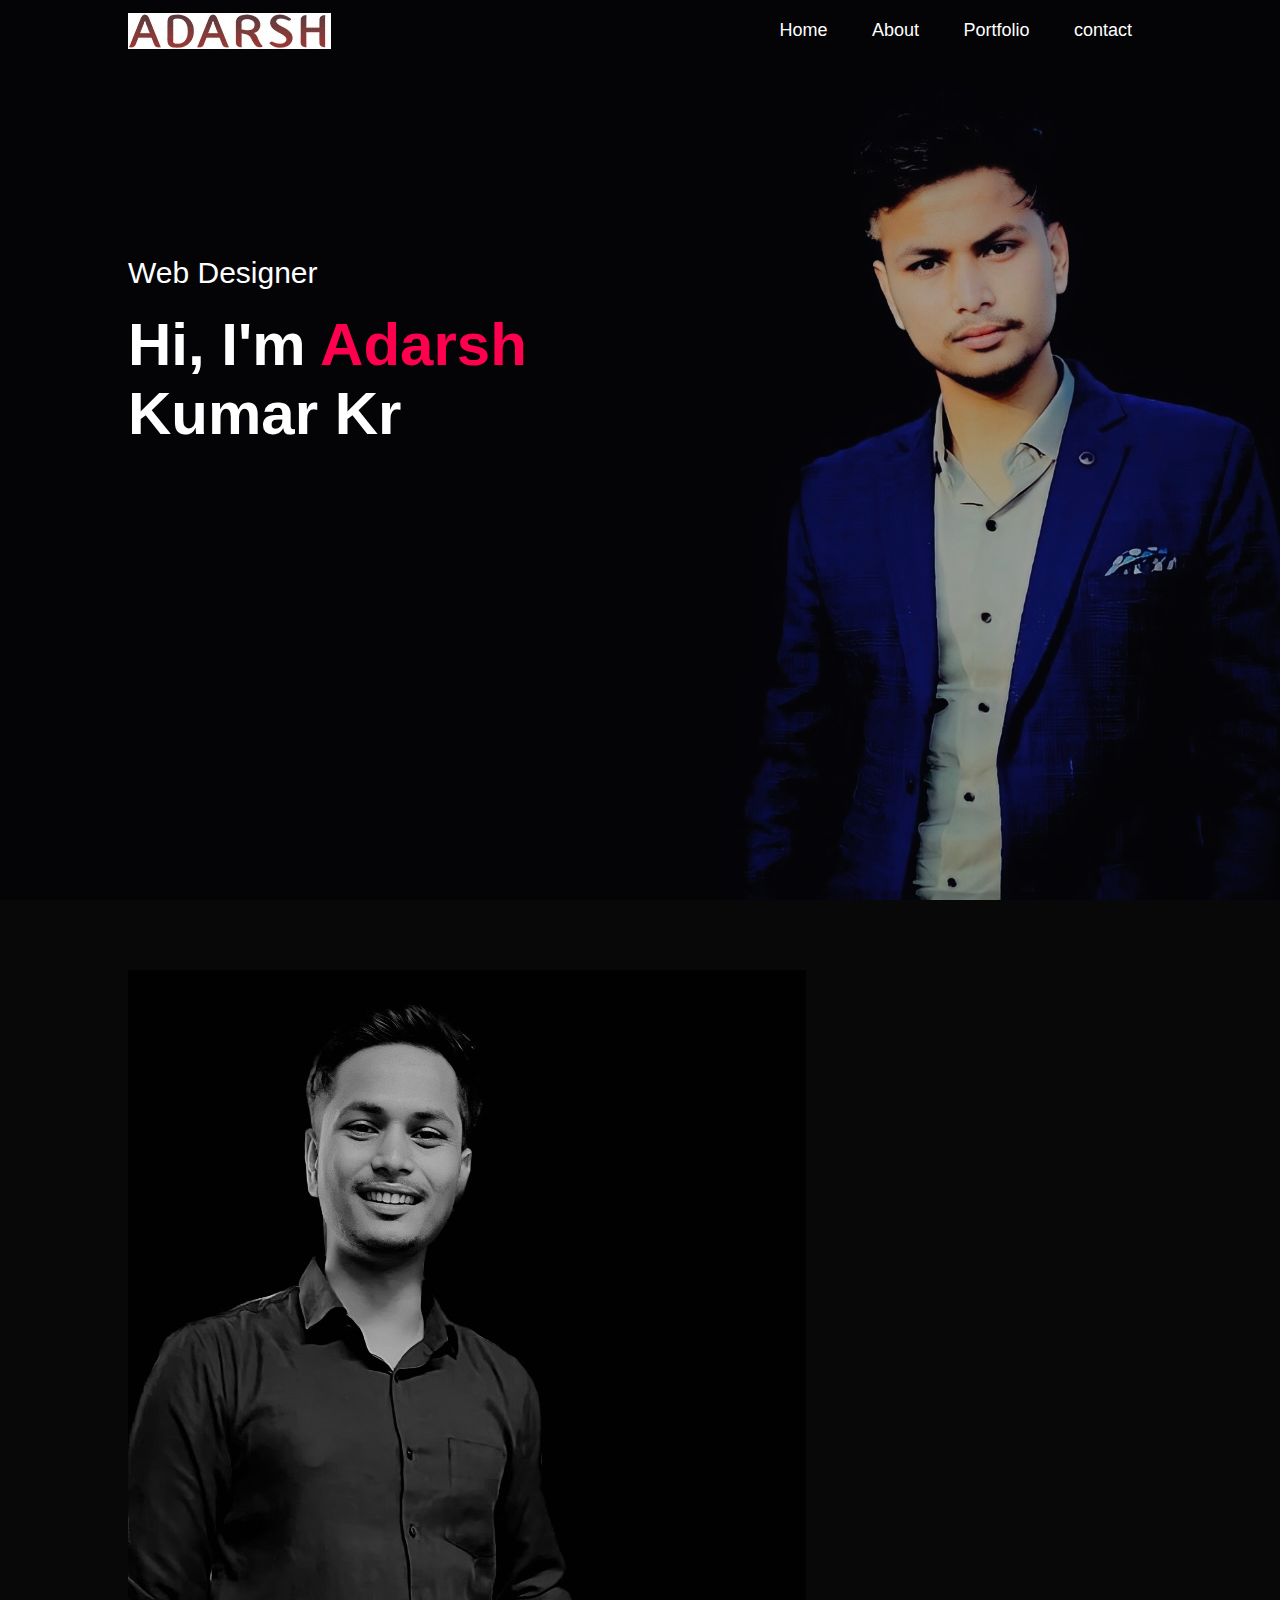
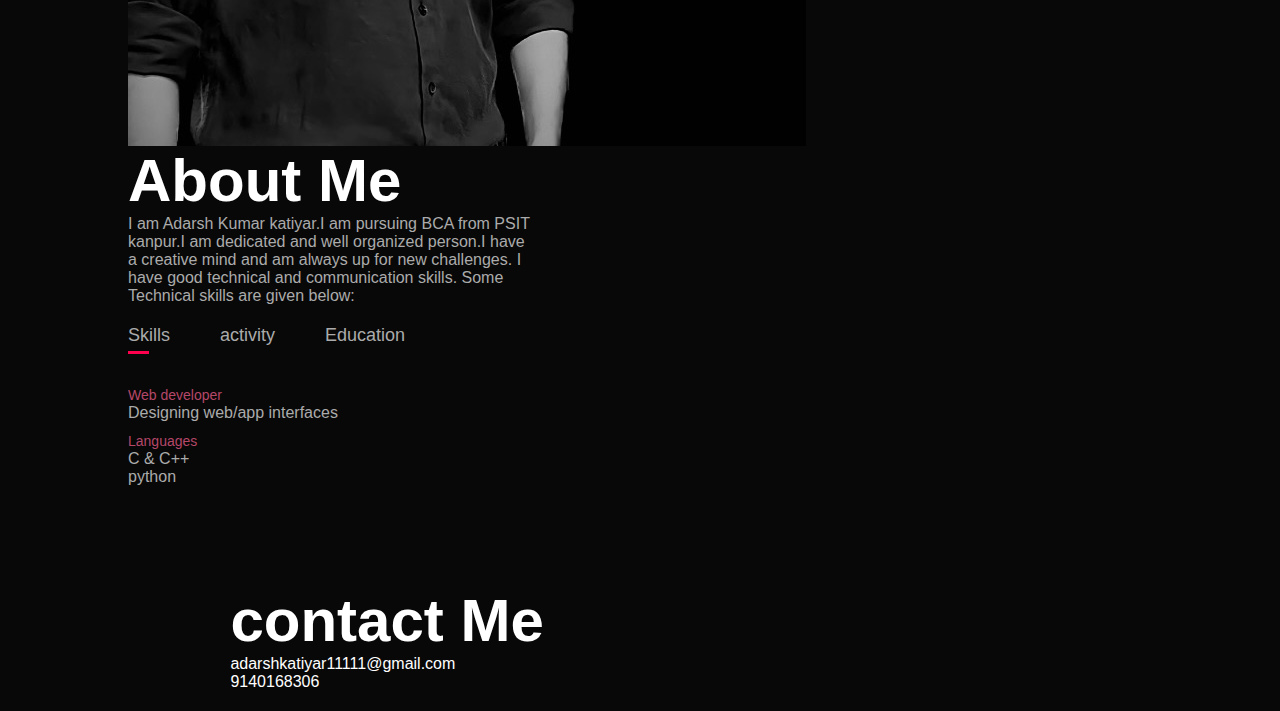
<file: index.html>
<!DOCTYPE html>
<html lang="en">
<head>
    <meta charset="UTF-8">
    <meta http-equiv="X-UA-compatible" content="IE-edge">
    <meta name="viewport" content="with-device-width, initial-scale=1.0">
    <title>Personal Portfolio Website - Easy Tutorials</title>
    <link rel="stylesheet" href="style.css">
</head>  
<body>
    <div id="header">
        <div class="container">
            <nav>
                <img src="images/adarsh.png" class="adarsh">
                
                
                <ul>
                    <li><a href="#">Home</a></li>
                    <li><a href="#">About</a></li>
                    <li><a href="#">Portfolio</a></li>
                    <li><a href="#">contact</a></li>
                </ul>
            </nav>
            <div class="header_text">
                <p>Web Designer</p>
                <h1>Hi, I'm <span>Adarsh</span><br> Kumar Kr </h1>
            </div>
        </div>

        
    </div>
    <!---------about--------->
    <div id="about">
        <div class="container">
            <div class="row">
                <div class="about-col-1"></div>
                <img src="images/adii.png">
                <div class="about-col-2">
                    <h1 class="sub-title">About Me</h1>
                    <p>
                        I am Adarsh Kumar katiyar.I am pursuing BCA from PSIT kanpur.I am dedicated and well organized person.I have a creative mind and am always up for new challenges. I have good technical and communication skills.
                        Some Technical skills are given below:
                        
                    </p>
                    <div class="tab-titles">
                        <p class="tab-links active-link" onclick="opentab('skills')">Skills</p>
                        <p class="tab-links" onclick="opentab('activity')">activity</p>
                        <p class="tab-links" onclick="opentab('Education')">Education</p>
                    </div>
                    <div class="tab-contents active-tab" id="skills">
                        <ul>
                            <li><span>Web developer</span><br>Designing web/app interfaces</li>
                            <li><span>Languages</span><br>C & C++<br>python</li>
                        
                        </ul>
                    </div>
                    <div class="tab-contents" id="activity">
                        <ul>
                            <li><span>Basketball</span><br></li>
                            <li><span>Street soccer</span><br></li>
                            
                        </ul>
                    </div>
                    <div class="tab-contents" id="Education">
                        <ul>
                            <li><span>High school</span><br>Jai Narayan Vidya Mandir Inter Collage</li>
                            <li><span>Intermediate</span><br>Ptl Saraswati Inter Collage</li>
                            
                        </ul>
                    </div>

                
                         
                         
                    
                         
  

                         
                    

                </div>
            </div>
        </div>
    </div>


    </div>
    <!-------contct------------>
    <div id="contact">
        <div class="container">
            <div class="container">
                <div class="contact-left">
                    <h1 class="sub-title">contact Me</h1>
                    <p>adarshkatiyar11111@gmail.com</p>
                    <p>9140168306</p>
                    <div class="social-icons"><i class="fab fa-linkedin"></i></div>
                    <a href="linkedin.com/in/adarsh-kumar-katiyar-3b0732258"></a>
                </div>
            </div>
            
        </div>
    </div>
    <script>
        var tablinks = document.getElementsByClassName("tab-links");
        var tabcontents = document.getElementsByClassName("tab-contents");
        function opentab(tabname){
            for(tablink of tablinks){
                tablink.classList.remove("active-link");
            }
            for(tabcontent of tabcontents){
                tabcontent.classList.remove("active-tab");
            }
            event.currentTarget.classList.add("active_link");
            document.getElementById(tabname).classList.add("active-tab");
            

        }
    </script>


</body>
</html>
</file>
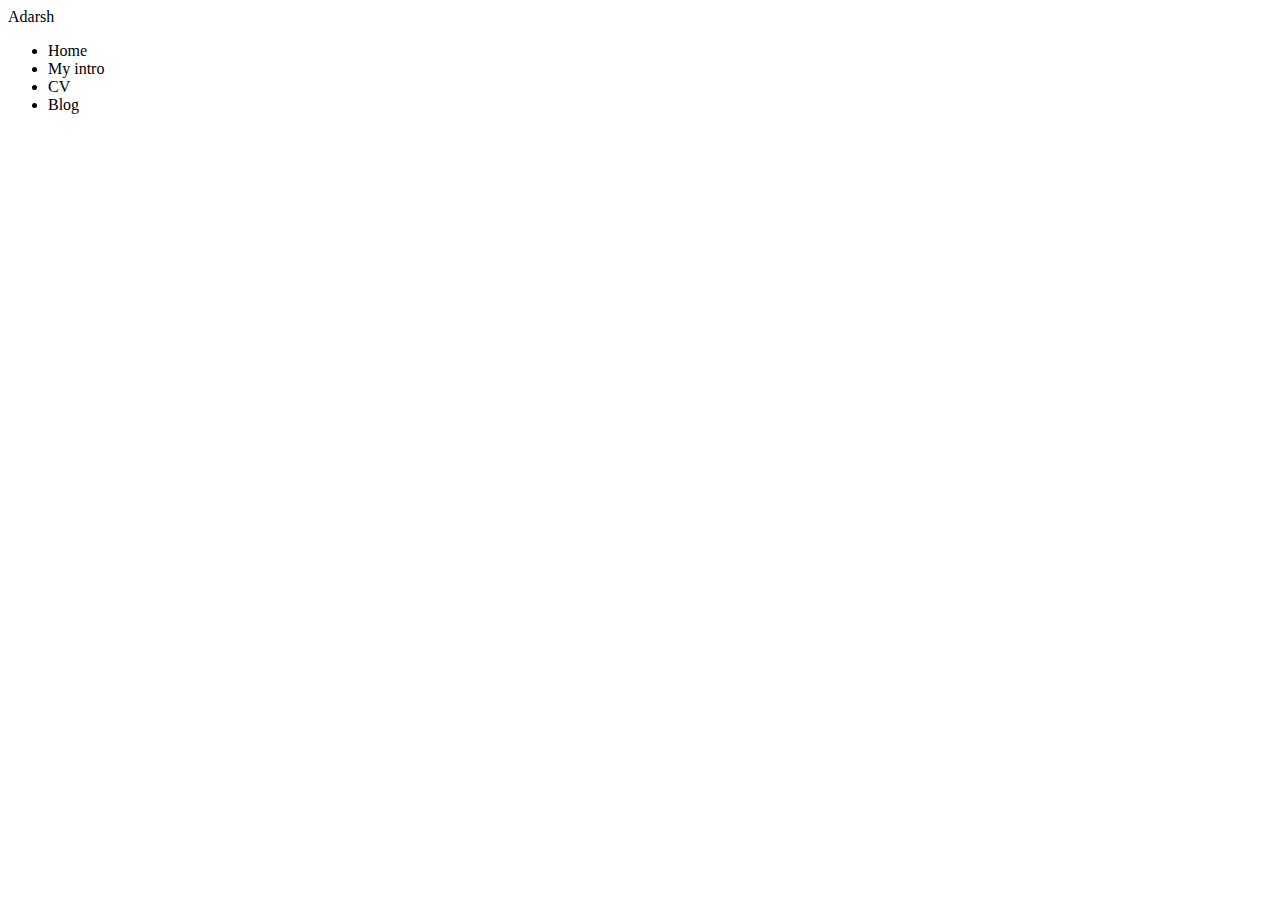
<file: images/index.html/index.html>
<!DOCTYPE html>
<html lang="en">
<head>
    <meta charset="UTF-8">
    <meta http-equiv="X-UA-compatible" content="IE-edge">
    <meta name="viewport" content="with-device-width, initial-scale=1.0">
    <title>Personal Portfolio Website - Easy Tutorials</title>
    
    
</head>  
<body>
    <div class="sidebar">
        Adarsh
        <nav>
            <ul>
                <li>Home</li>
                <li>My intro</li>
                <li>CV</li>
                <li>Blog</li>
            </ul>
        </nav>
    </div>

</body>
</html>
</file>
<file: style.css>
*{
    margin: 0;
    padding: 0;
    font-family: 'poppins', sans-serif;
    box-sizing: border-box;
}
body{
    background: #080808;
    color: #fff;
}
#header{
    width: 100%;
    height: 100vh;
    background-image: url(images/back.png);
    background-size: cover;
    background-position: center;

   
}
.container{
    padding: 10px 10%;
}
nav{
    display: flex;
    align-items: center;
    justify-content: space-between;
    flex-wrap: wrap;
}
logo{
    width: 140px;
}
nav ul li{
    display: inline-block;
    list-style: none;
    margin: 10px 20px;
}
nav ul li a{
    color: #fff;
    text-decoration: none;
    font-size: 18px;
    position: relative;
}
nav ul li a::after{
    content: '';
    width: 0;
    height: 3px;
    background: #ff004f;
    position: absolute;
    left: 0;
    bottom: -6px;
    transition: 0.5s;
}
nav ul li a:hover::after{
    width: 100%;
}
.header_text{
    margin-top: 20%;
    font-size: 30px;

}
.header_text h1{
    font-size: 60px;
    margin-top: 20px;
}
.header_text h1 span{
    color: #ff004f;
}
/*---------about-----------*/
#about{
    padding: 60px 0;
    color: #ababab;
}
.row{
    display: flex;
    justify-content: space-between;
    flex-wrap: wrap;
}
.about-col-1{
    flex-basis: 100%;
}
.about-col-1 img{
    width: 100%;
    border-radius: 15px;
}

.about-col-2{
    flex-basis: 40%;
}
.sub-title{
    font-size: 60px;
    font-weight: 600;
    color: #fff;
}
.tab-titles{
    display: flex;
    margin: 20px 0 40px;

}
.tab-links{
    margin-right: 50px;
    font-size: 18px;
    font-weight: 500;
    cursor: pointer;
    position: relative;
}
.tab-links::after{
    content: '';
    width: 0;
    height: 3px;
    background: #ff004f;
    position: absolute;
    left: 0;
    bottom: -8px;
    transition: 0.5s;

}
.tab-links.active-link::after{
    width: 50%;
}
.tab-contents ul li{
    list-style: none;
    margin: 10px 0;


}
.tab-contents ul li span{
    color: #b54769;
    font-size: 14px;
}
.tab-contents{
    display: none;
}
.tab-contents.active-tab{
    display: block;
}
@media only screen and (max-width: 600px) {#main {margin-left: 0}}
</file>
